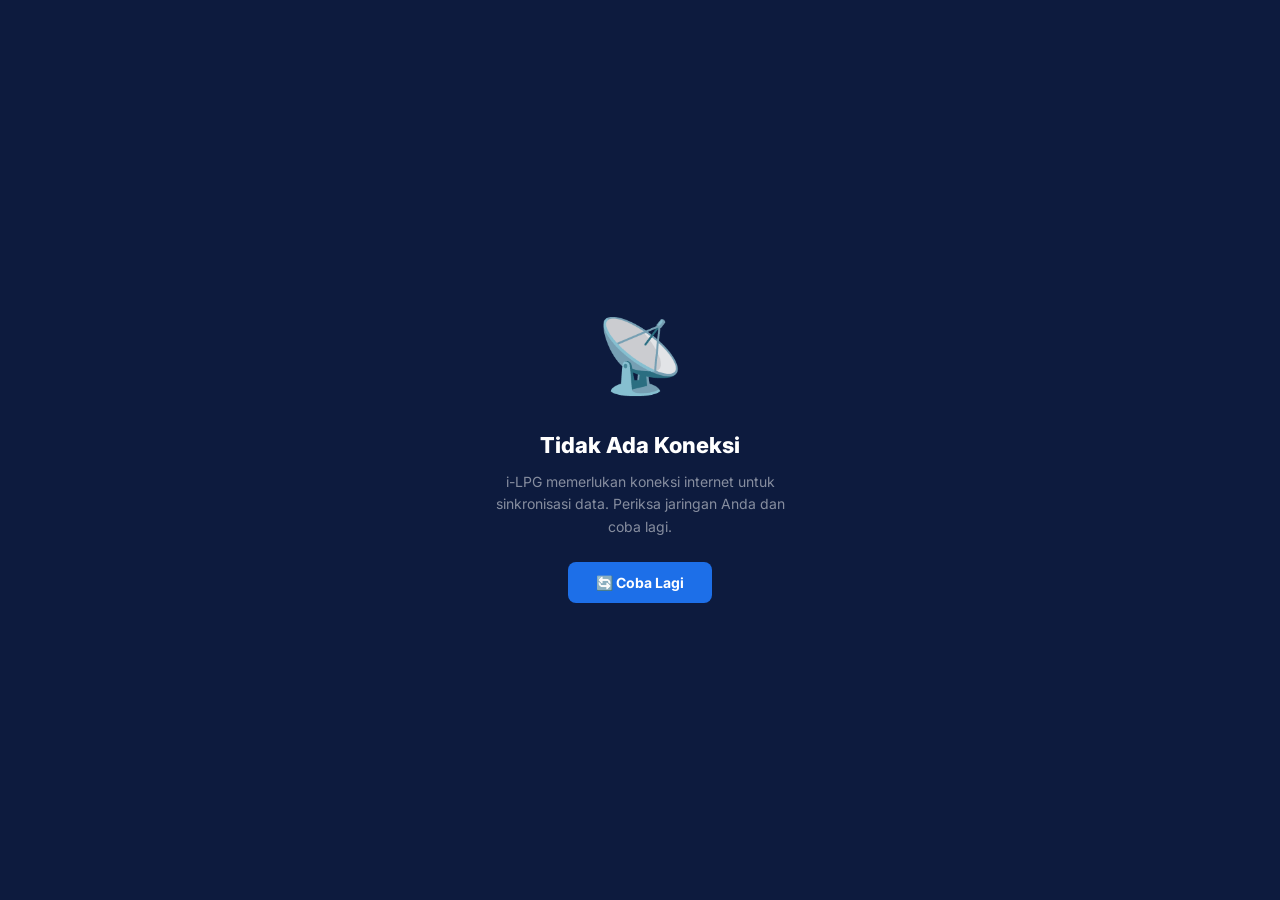
<file: offline.html>
<!DOCTYPE html>
<html lang="id" data-theme="light">
<head>
  <meta charset="UTF-8" />
  <meta name="viewport" content="width=device-width, initial-scale=1.0" />
  <meta name="theme-color" content="#E85D04" />
  <title>i-LPG — Offline</title>
  <link rel="stylesheet" href="css/style.css" />
  <style>
    .offline-page {
      min-height: 100vh;
      display: flex;
      align-items: center;
      justify-content: center;
      background: var(--bg-sidebar);
      padding: 24px;
      text-align: center;
    }
    .offline-icon {
      font-size: 72px;
      margin-bottom: 16px;
      opacity: 0.9;
    }
    .offline-page h1 {
      color: white;
      font-size: 22px;
      font-weight: 800;
      margin-bottom: 8px;
    }
    .offline-page p {
      color: rgba(255,255,255,0.5);
      font-size: 14px;
      margin-bottom: 24px;
      max-width: 320px;
    }
    .offline-btn {
      background: var(--primary);
      color: white;
      border: none;
      padding: 12px 28px;
      border-radius: var(--radius-sm);
      font-weight: 700;
      font-size: 14px;
      cursor: pointer;
      font-family: var(--font-main);
    }
    .offline-btn:hover { background: var(--primary-dark); }
  </style>
</head>
<body>
  <div class="offline-page">
    <div>
      <div class="offline-icon">📡</div>
      <h1>Tidak Ada Koneksi</h1>
      <p>i-LPG memerlukan koneksi internet untuk sinkronisasi data. Periksa jaringan Anda dan coba lagi.</p>
      <button class="offline-btn" onclick="location.reload()">🔄 Coba Lagi</button>
    </div>
  </div>
  <script>
    window.addEventListener('online', () => location.reload());
  </script>
</body>
</html>
</file>
<file: css/style.css>
/* ============================================
   i-LPG Design System
   Enterprise LPG Distribution Management
   ============================================ */

@import url('https://fonts.googleapis.com/css2?family=Inter:wght@300;400;500;600;700;800&family=JetBrains+Mono:wght@400;500&display=swap');

/* ── CSS Variables ── */
:root {
  /* Brand Palette — Blue */
  --primary:        #1D6FE8;
  --primary-dark:   #1558C4;
  --primary-light:  #4D93FF;
  --primary-alpha:  rgba(29, 111, 232, 0.12);

  --accent:         #2A8CF4;
  --accent-light:   #5BAAF7;

  --success:        #2DC653;
  --warning:        #FFB703;
  --danger:         #E63946;
  --info:           #4361EE;

  /* Light Mode */
  --bg:             #F7F7F8;
  --bg-card:        #FFFFFF;
  --bg-sidebar:     #0D1B3E;
  --bg-sidebar-sec: #0A1630;
  --bg-input:       #F0F0F3;

  --text-primary:   #0D0D0D;
  --text-secondary: #6B6B80;
  --text-muted:     #9999AA;
  --text-on-dark:   #FFFFFF;
  --text-sidebar:   rgba(255,255,255,0.85);

  --border:         rgba(0,0,0,0.08);
  --border-focus:   var(--primary);

  --shadow-sm:      0 1px 3px rgba(0,0,0,0.08);
  --shadow-md:      0 4px 16px rgba(0,0,0,0.10);
  --shadow-lg:      0 8px 32px rgba(0,0,0,0.14);
  --shadow-card:    0 2px 8px rgba(0,0,0,0.06);

  /* Layout */
  --sidebar-w:      260px;
  --sidebar-w-col:  68px;
  --topbar-h:       64px;
  --radius:         12px;
  --radius-sm:      8px;
  --radius-lg:      16px;
  --radius-pill:    999px;

  /* Type */
  --font-main:      'Inter', system-ui, sans-serif;
  --font-mono:      'JetBrains Mono', monospace;

  /* Transitions */
  --t-fast:         0.15s ease;
  --t-med:          0.25s ease;
  --t-slow:         0.4s ease;
}

/* Dark Mode */
[data-theme="dark"] {
  --bg:             #0A0F1E;
  --bg-card:        #111827;
  --bg-sidebar:     #070D1C;
  --bg-sidebar-sec: #060B18;
  --bg-input:       #1A2540;

  --text-primary:   #F0F0F5;
  --text-secondary: #9090A8;
  --text-muted:     #606078;

  --border:         rgba(255,255,255,0.08);
  --shadow-sm:      0 1px 3px rgba(0,0,0,0.3);
  --shadow-md:      0 4px 16px rgba(0,0,0,0.4);
  --shadow-lg:      0 8px 32px rgba(0,0,0,0.5);
  --shadow-card:    0 2px 8px rgba(0,0,0,0.3);
}

/* ── Reset & Base ── */
*, *::before, *::after { box-sizing: border-box; margin: 0; padding: 0; }

html {
  font-size: 16px;
  scroll-behavior: smooth;
  -webkit-text-size-adjust: 100%;
}

body {
  font-family: var(--font-main);
  background: var(--bg);
  color: var(--text-primary);
  line-height: 1.6;
  overflow-x: hidden;
  transition: background var(--t-slow), color var(--t-slow);
}

/* ── Scrollbar ── */
::-webkit-scrollbar { width: 6px; height: 6px; }
::-webkit-scrollbar-track { background: transparent; }
::-webkit-scrollbar-thumb { background: var(--text-muted); border-radius: 3px; }
::-webkit-scrollbar-thumb:hover { background: var(--text-secondary); }

/* ── App Layout ── */
.app-wrapper {
  display: flex;
  min-height: 100vh;
}

/* ── Sidebar ── */
.sidebar {
  width: var(--sidebar-w);
  min-height: 100vh;
  background: var(--bg-sidebar);
  display: flex;
  flex-direction: column;
  position: fixed;
  left: 0; top: 0;
  z-index: 1000;
  transition: width var(--t-med), transform var(--t-med);
  overflow: hidden;
}

.sidebar.collapsed { width: var(--sidebar-w-col); }

.sidebar-brand {
  display: flex;
  align-items: center;
  gap: 12px;
  padding: 20px 18px;
  border-bottom: 1px solid rgba(255,255,255,0.06);
  min-height: var(--topbar-h);
  text-decoration: none;
}

.brand-icon {
  width: 36px; height: 36px;
  background: var(--primary);
  border-radius: var(--radius-sm);
  display: flex; align-items: center; justify-content: center;
  flex-shrink: 0;
  font-size: 18px;
  font-weight: 800;
  color: white;
  letter-spacing: -1px;
}

.brand-text {
  overflow: hidden;
  transition: opacity var(--t-med), width var(--t-med);
}

.brand-name {
  font-size: 18px;
  font-weight: 800;
  color: var(--text-on-dark);
  letter-spacing: -0.5px;
  line-height: 1.2;
}

.brand-sub {
  font-size: 10px;
  color: var(--primary-light);
  font-weight: 500;
  letter-spacing: 0.5px;
  text-transform: uppercase;
}

.sidebar.collapsed .brand-text { opacity: 0; width: 0; }
.sidebar.collapsed .nav-label,
.sidebar.collapsed .menu-label,
.sidebar.collapsed .sidebar-footer-text { opacity: 0; width: 0; overflow: hidden; }

/* Sidebar Nav */
.sidebar-nav {
  flex: 1;
  overflow-y: auto;
  overflow-x: hidden;
  padding: 12px 10px;
}

.menu-section {
  margin-bottom: 4px;
}

.menu-label {
  font-size: 10px;
  font-weight: 700;
  letter-spacing: 1.2px;
  text-transform: uppercase;
  color: rgba(255,255,255,0.3);
  padding: 12px 8px 4px;
  white-space: nowrap;
  overflow: hidden;
  transition: opacity var(--t-med);
}

.nav-item {
  display: flex;
  align-items: center;
  gap: 10px;
  padding: 10px 10px;
  border-radius: var(--radius-sm);
  color: var(--text-sidebar);
  text-decoration: none;
  cursor: pointer;
  transition: background var(--t-fast), color var(--t-fast);
  white-space: nowrap;
  position: relative;
  margin-bottom: 2px;
  border: none;
  background: none;
  width: 100%;
  text-align: left;
  font-family: var(--font-main);
  font-size: 14px;
}

.nav-item:hover {
  background: rgba(255,255,255,0.07);
  color: var(--text-on-dark);
}

.nav-item.active {
  background: var(--primary-alpha);
  color: var(--primary-light);
}

.nav-item.active .nav-icon { color: var(--primary-light); }

.nav-icon {
  width: 20px; height: 20px;
  display: flex; align-items: center; justify-content: center;
  flex-shrink: 0;
  font-size: 16px;
}

.nav-label {
  flex: 1;
  transition: opacity var(--t-med);
}

.nav-badge {
  background: var(--primary);
  color: white;
  font-size: 10px;
  font-weight: 700;
  padding: 2px 6px;
  border-radius: var(--radius-pill);
  min-width: 18px;
  text-align: center;
}

/* Sidebar Footer */
.sidebar-footer {
  padding: 12px;
  border-top: 1px solid rgba(255,255,255,0.06);
}

.sidebar-user {
  display: flex;
  align-items: center;
  gap: 10px;
  padding: 8px;
  border-radius: var(--radius-sm);
  cursor: pointer;
}

.user-avatar {
  width: 36px; height: 36px;
  border-radius: 50%;
  background: var(--primary);
  display: flex; align-items: center; justify-content: center;
  font-weight: 700;
  color: white;
  font-size: 14px;
  flex-shrink: 0;
}

.sidebar-footer-text { overflow: hidden; transition: opacity var(--t-med); }
.user-name { font-size: 13px; font-weight: 600; color: var(--text-on-dark); }
.user-role { font-size: 11px; color: var(--text-muted); }

/* ── Main Content ── */
.main-content {
  margin-left: var(--sidebar-w);
  flex: 1;
  display: flex;
  flex-direction: column;
  min-height: 100vh;
  transition: margin-left var(--t-med);
}

.sidebar.collapsed ~ .main-content,
.main-content.expanded { margin-left: var(--sidebar-w-col); }

/* ── Topbar ── */
.topbar {
  height: var(--topbar-h);
  background: var(--bg-card);
  border-bottom: 1px solid var(--border);
  display: flex;
  align-items: center;
  gap: 12px;
  padding: 0 24px;
  position: sticky;
  top: 0;
  z-index: 100;
  box-shadow: var(--shadow-sm);
}

.topbar-left { display: flex; align-items: center; gap: 12px; flex: 1; }
.topbar-right { display: flex; align-items: center; gap: 8px; }

.sidebar-toggle {
  width: 38px; height: 38px;
  border: none;
  background: var(--bg-input);
  border-radius: var(--radius-sm);
  display: flex; align-items: center; justify-content: center;
  cursor: pointer;
  color: var(--text-secondary);
  transition: background var(--t-fast);
}

.sidebar-toggle:hover { background: var(--primary-alpha); color: var(--primary); }

.page-title {
  font-size: 16px;
  font-weight: 700;
  color: var(--text-primary);
}

.breadcrumb-nav {
  display: flex;
  align-items: center;
  gap: 6px;
  font-size: 12px;
  color: var(--text-muted);
}

.breadcrumb-nav a { color: var(--primary); text-decoration: none; }
.breadcrumb-nav a:hover { text-decoration: underline; }

/* Topbar Actions */
.topbar-btn {
  width: 38px; height: 38px;
  border: none;
  background: var(--bg-input);
  border-radius: var(--radius-sm);
  display: flex; align-items: center; justify-content: center;
  cursor: pointer;
  color: var(--text-secondary);
  position: relative;
  transition: background var(--t-fast);
  text-decoration: none;
}

.topbar-btn:hover { background: var(--primary-alpha); color: var(--primary); }

.notif-dot {
  position: absolute;
  top: 6px; right: 6px;
  width: 8px; height: 8px;
  background: var(--danger);
  border-radius: 50%;
  border: 2px solid var(--bg-card);
}

/* ── Page Content ── */
.page-content {
  flex: 1;
  padding: 24px;
  overflow-x: hidden;
}

/* ── Cards ── */
.card {
  background: var(--bg-card);
  border-radius: var(--radius);
  border: 1px solid var(--border);
  box-shadow: var(--shadow-card);
  overflow: hidden;
  transition: box-shadow var(--t-fast);
}

.card:hover { box-shadow: var(--shadow-md); }

.card-header {
  display: flex;
  align-items: center;
  justify-content: space-between;
  padding: 16px 20px;
  border-bottom: 1px solid var(--border);
}

.card-title {
  font-size: 15px;
  font-weight: 700;
  color: var(--text-primary);
  display: flex;
  align-items: center;
  gap: 8px;
}

.card-title .icon { color: var(--primary); }
.card-body { padding: 20px; }
.card-footer { padding: 14px 20px; border-top: 1px solid var(--border); background: var(--bg); }

/* ── Stat Cards ── */
.stat-card {
  background: var(--bg-card);
  border-radius: var(--radius);
  border: 1px solid var(--border);
  padding: 20px;
  box-shadow: var(--shadow-card);
  display: flex;
  align-items: flex-start;
  gap: 16px;
  transition: transform var(--t-fast), box-shadow var(--t-fast);
}

.stat-card:hover { transform: translateY(-2px); box-shadow: var(--shadow-md); }

.stat-icon {
  width: 52px; height: 52px;
  border-radius: var(--radius-sm);
  display: flex; align-items: center; justify-content: center;
  font-size: 22px;
  flex-shrink: 0;
}

.stat-icon.orange { background: rgba(29, 111, 232, 0.12); color: var(--primary); }
.stat-icon.green  { background: rgba(45, 198, 83, 0.12); color: var(--success); }
.stat-icon.yellow { background: rgba(255, 183, 3, 0.12); color: var(--warning); }
.stat-icon.blue   { background: rgba(67, 97, 238, 0.12); color: var(--info); }
.stat-icon.red    { background: rgba(230, 57, 70, 0.12); color: var(--danger); }

.stat-body { flex: 1; min-width: 0; }
.stat-label { font-size: 12px; font-weight: 600; color: var(--text-secondary); text-transform: uppercase; letter-spacing: 0.4px; }
.stat-value { font-size: 28px; font-weight: 800; color: var(--text-primary); line-height: 1.2; font-variant-numeric: tabular-nums; }
.stat-change { font-size: 12px; margin-top: 4px; display: flex; align-items: center; gap: 4px; }
.stat-change.up { color: var(--success); }
.stat-change.down { color: var(--danger); }

/* ── Buttons ── */
.btn {
  display: inline-flex;
  align-items: center;
  gap: 7px;
  padding: 9px 18px;
  border-radius: var(--radius-sm);
  font-size: 14px;
  font-weight: 600;
  font-family: var(--font-main);
  cursor: pointer;
  border: 1px solid transparent;
  transition: all var(--t-fast);
  text-decoration: none;
  white-space: nowrap;
  line-height: 1;
}

.btn:disabled { opacity: 0.5; cursor: not-allowed; }

.btn-primary {
  background: var(--primary);
  color: white;
  border-color: var(--primary);
}
.btn-primary:hover { background: var(--primary-dark); border-color: var(--primary-dark); }

.btn-outline {
  background: transparent;
  color: var(--primary);
  border-color: var(--primary);
}
.btn-outline:hover { background: var(--primary-alpha); }

.btn-ghost {
  background: var(--bg-input);
  color: var(--text-secondary);
  border-color: transparent;
}
.btn-ghost:hover { background: var(--border); color: var(--text-primary); }

.btn-success { background: var(--success); color: white; border-color: var(--success); }
.btn-danger  { background: var(--danger);  color: white; border-color: var(--danger); }
.btn-warning { background: var(--warning); color: var(--text-primary); border-color: var(--warning); }
.btn-info    { background: var(--info);    color: white; border-color: var(--info); }

.btn-sm { padding: 6px 12px; font-size: 12px; }
.btn-lg { padding: 12px 24px; font-size: 16px; }
.btn-icon { width: 36px; height: 36px; padding: 0; justify-content: center; }

/* ── Forms ── */
.form-group { margin-bottom: 18px; }
.form-label {
  display: block;
  font-size: 13px;
  font-weight: 600;
  color: var(--text-secondary);
  margin-bottom: 6px;
  letter-spacing: 0.2px;
}
.form-label .required { color: var(--danger); margin-left: 3px; }

.form-control,
.form-select {
  width: 100%;
  padding: 10px 14px;
  background: var(--bg-input);
  border: 1.5px solid var(--border);
  border-radius: var(--radius-sm);
  color: var(--text-primary);
  font-size: 14px;
  font-family: var(--font-main);
  transition: border-color var(--t-fast), box-shadow var(--t-fast);
  appearance: none;
  -webkit-appearance: none;
}

.form-control:focus,
.form-select:focus {
  outline: none;
  border-color: var(--primary);
  box-shadow: 0 0 0 3px var(--primary-alpha);
  background: var(--bg-card);
}

.form-control::placeholder { color: var(--text-muted); }

.select-wrapper { position: relative; }
.select-wrapper::after {
  content: '▾';
  position: absolute;
  right: 14px; top: 50%;
  transform: translateY(-50%);
  color: var(--text-muted);
  pointer-events: none;
  font-size: 12px;
}

textarea.form-control { resize: vertical; min-height: 90px; }

.form-text { font-size: 12px; color: var(--text-muted); margin-top: 4px; }
.form-error { font-size: 12px; color: var(--danger); margin-top: 4px; }

.form-check {
  display: flex;
  align-items: center;
  gap: 8px;
  cursor: pointer;
}

.form-check input[type="checkbox"],
.form-check input[type="radio"] {
  width: 16px; height: 16px;
  accent-color: var(--primary);
  cursor: pointer;
}

/* ── Tables ── */
.table-wrapper {
  overflow-x: auto;
  border-radius: var(--radius);
  border: 1px solid var(--border);
}

table {
  width: 100%;
  border-collapse: collapse;
  font-size: 14px;
}

thead tr {
  background: var(--bg-input);
  border-bottom: 2px solid var(--border);
}

thead th {
  padding: 12px 16px;
  font-size: 11px;
  font-weight: 700;
  text-transform: uppercase;
  letter-spacing: 0.6px;
  color: var(--text-secondary);
  white-space: nowrap;
  text-align: left;
}

tbody tr {
  border-bottom: 1px solid var(--border);
  transition: background var(--t-fast);
}

tbody tr:last-child { border-bottom: none; }
tbody tr:hover { background: var(--primary-alpha); }

tbody td {
  padding: 12px 16px;
  color: var(--text-primary);
  vertical-align: middle;
}

/* ── Badges / Status ── */
.badge {
  display: inline-flex;
  align-items: center;
  gap: 5px;
  padding: 3px 10px;
  border-radius: var(--radius-pill);
  font-size: 11px;
  font-weight: 700;
  letter-spacing: 0.3px;
  text-transform: uppercase;
}

.badge-success { background: rgba(45,198,83,.15); color: var(--success); }
.badge-warning { background: rgba(255,183,3,.15);  color: #CC8800; }
.badge-danger  { background: rgba(230,57,70,.15);  color: var(--danger); }
.badge-info    { background: rgba(67,97,238,.15);  color: var(--info); }
.badge-orange  { background: var(--primary-alpha);  color: var(--primary); }
.badge-gray    { background: rgba(150,150,170,.12); color: var(--text-secondary); }

.status-dot {
  width: 6px; height: 6px;
  border-radius: 50%;
  background: currentColor;
  flex-shrink: 0;
}

/* ── Search Bar ── */
.search-box {
  position: relative;
  display: flex;
  align-items: center;
}

.search-box .search-icon {
  position: absolute;
  left: 12px;
  color: var(--text-muted);
  font-size: 15px;
  pointer-events: none;
}

.search-box input {
  padding-left: 36px;
  background: var(--bg-input);
  border: 1.5px solid var(--border);
  border-radius: var(--radius-sm);
  color: var(--text-primary);
  font-size: 14px;
  font-family: var(--font-main);
  height: 38px;
  min-width: 240px;
  transition: border-color var(--t-fast);
}

.search-box input:focus {
  outline: none;
  border-color: var(--primary);
  box-shadow: 0 0 0 3px var(--primary-alpha);
}

/* ── Filter Bar ── */
.filter-bar {
  display: flex;
  align-items: center;
  gap: 10px;
  flex-wrap: wrap;
  padding: 14px 20px;
  border-bottom: 1px solid var(--border);
  background: var(--bg);
}

/* ── Toast Notifications ── */
.toast-container {
  position: fixed;
  bottom: 24px;
  right: 24px;
  z-index: 9999;
  display: flex;
  flex-direction: column;
  gap: 10px;
  max-width: 380px;
}

.toast {
  background: var(--bg-card);
  border: 1px solid var(--border);
  border-radius: var(--radius);
  padding: 14px 16px;
  box-shadow: var(--shadow-lg);
  display: flex;
  align-items: flex-start;
  gap: 12px;
  animation: toastIn 0.3s ease;
  position: relative;
  overflow: hidden;
}

.toast::before {
  content: '';
  position: absolute;
  left: 0; top: 0; bottom: 0;
  width: 4px;
}

.toast.success::before { background: var(--success); }
.toast.error::before   { background: var(--danger); }
.toast.warning::before { background: var(--warning); }
.toast.info::before    { background: var(--info); }

.toast-icon { font-size: 18px; margin-top: 1px; flex-shrink: 0; }
.toast.success .toast-icon { color: var(--success); }
.toast.error   .toast-icon { color: var(--danger); }
.toast.warning .toast-icon { color: var(--warning); }
.toast.info    .toast-icon { color: var(--info); }

.toast-body { flex: 1; min-width: 0; }
.toast-title { font-size: 13px; font-weight: 700; color: var(--text-primary); }
.toast-msg { font-size: 12px; color: var(--text-secondary); margin-top: 2px; }

.toast-close {
  background: none; border: none;
  color: var(--text-muted);
  cursor: pointer;
  font-size: 16px;
  padding: 0; line-height: 1;
  flex-shrink: 0;
}

@keyframes toastIn {
  from { opacity: 0; transform: translateX(40px); }
  to   { opacity: 1; transform: translateX(0); }
}

@keyframes toastOut {
  from { opacity: 1; transform: translateX(0); }
  to   { opacity: 0; transform: translateX(40px); }
}

/* ── Modals ── */
.modal-overlay {
  position: fixed;
  inset: 0;
  background: rgba(0,0,0,0.6);
  z-index: 2000;
  display: flex;
  align-items: center;
  justify-content: center;
  padding: 24px;
  backdrop-filter: blur(4px);
  animation: fadeIn 0.2s ease;
}

.modal {
  background: var(--bg-card);
  border-radius: var(--radius-lg);
  box-shadow: var(--shadow-lg);
  width: 100%;
  max-width: 560px;
  max-height: 90vh;
  overflow-y: auto;
  animation: modalIn 0.25s ease;
  border: 1px solid var(--border);
}

.modal-sm { max-width: 420px; }
.modal-lg { max-width: 760px; }
.modal-xl { max-width: 960px; }

.modal-header {
  display: flex;
  align-items: center;
  justify-content: space-between;
  padding: 20px 24px;
  border-bottom: 1px solid var(--border);
}

.modal-title { font-size: 17px; font-weight: 700; color: var(--text-primary); }

.modal-close {
  width: 32px; height: 32px;
  border: none;
  background: var(--bg-input);
  border-radius: var(--radius-sm);
  cursor: pointer;
  color: var(--text-secondary);
  display: flex; align-items: center; justify-content: center;
  font-size: 16px;
  transition: background var(--t-fast);
}

.modal-close:hover { background: var(--danger); color: white; }

.modal-body { padding: 24px; }
.modal-footer {
  padding: 16px 24px;
  border-top: 1px solid var(--border);
  display: flex;
  justify-content: flex-end;
  gap: 10px;
}

@keyframes modalIn {
  from { opacity: 0; transform: scale(0.95) translateY(-10px); }
  to   { opacity: 1; transform: scale(1) translateY(0); }
}

@keyframes fadeIn {
  from { opacity: 0; }
  to   { opacity: 1; }
}

/* ── Camera / Canvas ── */
.camera-container {
  position: relative;
  background: #000;
  border-radius: var(--radius);
  overflow: hidden;
  aspect-ratio: 4/3;
  max-height: 350px;
}

.camera-container video,
.camera-container canvas {
  width: 100%;
  height: 100%;
  object-fit: cover;
  display: block;
}

.camera-overlay {
  position: absolute;
  inset: 0;
  display: flex;
  flex-direction: column;
  justify-content: space-between;
  padding: 12px;
  pointer-events: none;
}

.camera-watermark {
  background: rgba(0,0,0,0.6);
  color: white;
  font-size: 10px;
  padding: 6px 10px;
  border-radius: var(--radius-sm);
  font-family: var(--font-mono);
  backdrop-filter: blur(4px);
  border: 1px solid rgba(255,255,255,0.15);
}

.camera-controls {
  display: flex;
  justify-content: center;
  gap: 12px;
  padding: 12px;
  pointer-events: all;
}

.capture-btn {
  width: 60px; height: 60px;
  border-radius: 50%;
  background: white;
  border: 4px solid rgba(255,255,255,0.4);
  cursor: pointer;
  transition: transform var(--t-fast);
  display: flex; align-items: center; justify-content: center;
  font-size: 22px;
}

.capture-btn:hover { transform: scale(1.05); }
.capture-btn:active { transform: scale(0.95); }

/* Photo preview */
.photo-preview {
  position: relative;
  border-radius: var(--radius);
  overflow: hidden;
}

.photo-preview img {
  width: 100%;
  border-radius: var(--radius);
  border: 2px solid var(--border);
}

.photo-retake {
  position: absolute;
  top: 8px; right: 8px;
  background: rgba(0,0,0,0.7);
  color: white;
  border: none;
  border-radius: var(--radius-sm);
  padding: 5px 10px;
  font-size: 12px;
  cursor: pointer;
}

/* ── GPS Widget ── */
.gps-widget {
  background: var(--bg-input);
  border: 1.5px solid var(--border);
  border-radius: var(--radius-sm);
  padding: 14px;
  display: flex;
  align-items: center;
  gap: 12px;
}

.gps-icon {
  width: 40px; height: 40px;
  background: rgba(67,97,238,.1);
  border-radius: var(--radius-sm);
  display: flex; align-items: center; justify-content: center;
  font-size: 20px;
  color: var(--info);
  flex-shrink: 0;
}

.gps-info { flex: 1; min-width: 0; }
.gps-label { font-size: 11px; font-weight: 600; color: var(--text-secondary); text-transform: uppercase; }
.gps-coords {
  font-family: var(--font-mono);
  font-size: 12px;
  color: var(--text-primary);
  margin-top: 2px;
}

.gps-status {
  font-size: 11px;
  display: flex; align-items: center; gap: 5px;
}

.gps-status.loading { color: var(--warning); }
.gps-status.ready   { color: var(--success); }
.gps-status.error   { color: var(--danger); }

/* ── Notification Panel ── */
.notif-panel {
  position: fixed;
  top: var(--topbar-h);
  right: 0;
  width: 360px;
  height: calc(100vh - var(--topbar-h));
  background: var(--bg-card);
  border-left: 1px solid var(--border);
  box-shadow: var(--shadow-lg);
  z-index: 999;
  display: flex;
  flex-direction: column;
  transform: translateX(100%);
  transition: transform var(--t-med);
}

.notif-panel.open { transform: translateX(0); }

.notif-panel-header {
  padding: 18px 20px;
  border-bottom: 1px solid var(--border);
  display: flex;
  align-items: center;
  justify-content: space-between;
}

.notif-list { flex: 1; overflow-y: auto; }

.notif-item {
  display: flex;
  gap: 12px;
  padding: 14px 20px;
  border-bottom: 1px solid var(--border);
  cursor: pointer;
  transition: background var(--t-fast);
}

.notif-item:hover { background: var(--bg); }
.notif-item.unread { background: var(--primary-alpha); }

.notif-dot-badge {
  width: 8px; height: 8px;
  border-radius: 50%;
  background: var(--primary);
  flex-shrink: 0;
  margin-top: 6px;
}

.notif-content { flex: 1; }
.notif-text { font-size: 13px; color: var(--text-primary); line-height: 1.4; }
.notif-time { font-size: 11px; color: var(--text-muted); margin-top: 3px; }

/* ── Progress & Loading ── */
.loading-overlay {
  position: fixed;
  inset: 0;
  background: rgba(0,0,0,0.5);
  z-index: 9998;
  display: flex;
  align-items: center;
  justify-content: center;
  backdrop-filter: blur(4px);
}

.loading-spinner {
  width: 48px; height: 48px;
  border: 3px solid rgba(255,255,255,0.2);
  border-top-color: var(--primary);
  border-radius: 50%;
  animation: spin 0.8s linear infinite;
}

@keyframes spin { to { transform: rotate(360deg); } }

.skeleton {
  background: linear-gradient(90deg, var(--bg-input) 25%, var(--border) 50%, var(--bg-input) 75%);
  background-size: 200% 100%;
  animation: shimmer 1.5s infinite;
  border-radius: var(--radius-sm);
}

@keyframes shimmer {
  from { background-position: 200% 0; }
  to   { background-position: -200% 0; }
}

.progress-bar-wrap {
  background: var(--bg-input);
  border-radius: var(--radius-pill);
  overflow: hidden;
  height: 6px;
}

.progress-bar {
  height: 100%;
  border-radius: var(--radius-pill);
  background: linear-gradient(90deg, var(--primary), var(--accent));
  transition: width 0.4s ease;
}

/* ── Login Page ── */
.login-page {
  min-height: 100vh;
  background: var(--bg-sidebar);
  display: flex;
  align-items: center;
  justify-content: center;
  padding: 24px;
  position: relative;
  overflow: hidden;
}

.login-page::before {
  content: '';
  position: absolute;
  width: 600px; height: 600px;
  background: radial-gradient(circle, rgba(29,111,232,0.15) 0%, transparent 70%);
  top: -200px; right: -200px;
  border-radius: 50%;
}

.login-page::after {
  content: '';
  position: absolute;
  width: 400px; height: 400px;
  background: radial-gradient(circle, rgba(42,140,244,0.08) 0%, transparent 70%);
  bottom: -100px; left: -100px;
  border-radius: 50%;
}

.login-card {
  background: rgba(255,255,255,0.04);
  border: 1px solid rgba(255,255,255,0.1);
  border-radius: var(--radius-lg);
  padding: 40px;
  width: 100%;
  max-width: 420px;
  position: relative;
  z-index: 1;
  backdrop-filter: blur(20px);
}

.login-logo {
  text-align: center;
  margin-bottom: 32px;
}

.login-logo .logo-icon {
  width: 64px; height: 64px;
  background: var(--primary);
  border-radius: var(--radius);
  display: flex; align-items: center; justify-content: center;
  margin: 0 auto 12px;
  font-size: 28px;
  font-weight: 900;
  color: white;
  box-shadow: 0 8px 24px rgba(29,111,232,0.4);
}

.login-logo h1 {
  font-size: 26px;
  font-weight: 800;
  color: var(--text-on-dark);
  letter-spacing: -0.5px;
}

.login-logo p {
  font-size: 13px;
  color: rgba(255,255,255,0.5);
  margin-top: 4px;
}

.login-form .form-label { color: rgba(255,255,255,0.6); }
.login-form .form-control {
  background: rgba(255,255,255,0.08);
  border-color: rgba(255,255,255,0.1);
  color: white;
}

.login-form .form-control:focus {
  background: rgba(255,255,255,0.12);
  border-color: var(--primary);
}

.login-form .form-control::placeholder { color: rgba(255,255,255,0.3); }

.login-btn {
  width: 100%;
  padding: 13px;
  background: var(--primary);
  color: white;
  border: none;
  border-radius: var(--radius-sm);
  font-size: 15px;
  font-weight: 700;
  cursor: pointer;
  transition: background var(--t-fast), transform var(--t-fast);
  margin-top: 8px;
  font-family: var(--font-main);
}

.login-btn:hover { background: var(--primary-dark); transform: translateY(-1px); }
.login-btn:active { transform: translateY(0); }

.login-footer {
  text-align: center;
  margin-top: 24px;
  font-size: 12px;
  color: rgba(255,255,255,0.3);
}

/* ── Dashboard Charts Area ── */
.chart-container {
  position: relative;
  height: 240px;
}

/* ── Page Header ── */
.page-header {
  display: flex;
  align-items: center;
  justify-content: space-between;
  margin-bottom: 24px;
  flex-wrap: wrap;
  gap: 12px;
}

.page-header-left .page-h { font-size: 22px; font-weight: 800; color: var(--text-primary); }
.page-header-left .page-sub { font-size: 13px; color: var(--text-secondary); margin-top: 2px; }

/* ── Tabs ── */
.tabs {
  display: flex;
  gap: 4px;
  background: var(--bg-input);
  border-radius: var(--radius-sm);
  padding: 4px;
}

.tab {
  flex: 1;
  padding: 8px 16px;
  border: none;
  background: transparent;
  border-radius: calc(var(--radius-sm) - 2px);
  font-size: 13px;
  font-weight: 600;
  color: var(--text-secondary);
  cursor: pointer;
  transition: all var(--t-fast);
  font-family: var(--font-main);
  white-space: nowrap;
  text-align: center;
}

.tab.active {
  background: var(--bg-card);
  color: var(--primary);
  box-shadow: var(--shadow-sm);
}

.tab-content { display: none; }
.tab-content.active { display: block; }

/* ── Timeline / Log ── */
.timeline { position: relative; padding-left: 24px; }
.timeline::before {
  content: '';
  position: absolute;
  left: 8px; top: 8px; bottom: 8px;
  width: 2px;
  background: var(--border);
}

.timeline-item {
  position: relative;
  padding-bottom: 20px;
}

.timeline-dot {
  position: absolute;
  left: -20px; top: 4px;
  width: 12px; height: 12px;
  border-radius: 50%;
  background: var(--primary);
  border: 2px solid var(--bg-card);
}

.timeline-dot.success { background: var(--success); }
.timeline-dot.warning { background: var(--warning); }
.timeline-dot.danger  { background: var(--danger); }

.timeline-time { font-size: 11px; color: var(--text-muted); margin-bottom: 3px; font-family: var(--font-mono); }
.timeline-content { font-size: 13px; color: var(--text-primary); }
.timeline-sub { font-size: 12px; color: var(--text-secondary); margin-top: 2px; }

/* ── Upload Zone ── */
.upload-zone {
  border: 2px dashed var(--border);
  border-radius: var(--radius);
  padding: 32px;
  text-align: center;
  cursor: pointer;
  transition: border-color var(--t-fast), background var(--t-fast);
}

.upload-zone:hover,
.upload-zone.drag-over {
  border-color: var(--primary);
  background: var(--primary-alpha);
}

.upload-icon { font-size: 36px; color: var(--text-muted); margin-bottom: 8px; }
.upload-text { font-size: 14px; color: var(--text-secondary); }
.upload-sub { font-size: 12px; color: var(--text-muted); margin-top: 4px; }

/* ── Map Embed ── */
.map-container {
  border-radius: var(--radius);
  overflow: hidden;
  border: 1px solid var(--border);
  background: var(--bg-input);
  position: relative;
}

.map-placeholder {
  height: 200px;
  display: flex;
  align-items: center;
  justify-content: center;
  flex-direction: column;
  gap: 8px;
  color: var(--text-muted);
  font-size: 13px;
}

/* ── Alert Boxes ── */
.alert {
  padding: 12px 16px;
  border-radius: var(--radius-sm);
  display: flex;
  align-items: flex-start;
  gap: 10px;
  font-size: 13px;
  border-left: 4px solid;
}

.alert-info    { background: rgba(67,97,238,.08);  border-color: var(--info);    color: var(--info); }
.alert-success { background: rgba(45,198,83,.08);  border-color: var(--success); color: var(--success); }
.alert-warning { background: rgba(255,183,3,.1);   border-color: var(--warning); color: #CC8800; }
.alert-danger  { background: rgba(230,57,70,.08);  border-color: var(--danger);  color: var(--danger); }

.alert-icon { flex-shrink: 0; margin-top: 1px; }
.alert-body { color: var(--text-primary); }
.alert-body strong { color: inherit; }

/* ── Empty State ── */
.empty-state {
  display: flex;
  flex-direction: column;
  align-items: center;
  justify-content: center;
  padding: 48px 24px;
  text-align: center;
}

.empty-icon { font-size: 48px; color: var(--text-muted); margin-bottom: 12px; }
.empty-title { font-size: 16px; font-weight: 700; color: var(--text-secondary); }
.empty-sub { font-size: 13px; color: var(--text-muted); margin-top: 4px; max-width: 280px; }

/* ── Pagination ── */
.pagination {
  display: flex;
  align-items: center;
  gap: 4px;
  justify-content: center;
  padding: 16px;
}

.page-btn {
  width: 34px; height: 34px;
  border: 1px solid var(--border);
  background: var(--bg-card);
  border-radius: var(--radius-sm);
  font-size: 13px;
  font-weight: 600;
  color: var(--text-secondary);
  cursor: pointer;
  display: flex; align-items: center; justify-content: center;
  transition: all var(--t-fast);
  font-family: var(--font-main);
}

.page-btn:hover { border-color: var(--primary); color: var(--primary); }
.page-btn.active { background: var(--primary); color: white; border-color: var(--primary); }

/* ── Mobile Overlay ── */
.sidebar-overlay {
  display: none;
  position: fixed;
  inset: 0;
  background: rgba(0,0,0,0.5);
  z-index: 999;
}

/* ── Responsive ── */
@media (max-width: 768px) {
  :root {
    --topbar-h: 56px;
  }

  .sidebar {
    transform: translateX(-100%);
    width: var(--sidebar-w) !important;
    box-shadow: var(--shadow-lg);
  }

  .sidebar.mobile-open {
    transform: translateX(0);
  }

  .sidebar-overlay {
    display: block;
    opacity: 0;
    pointer-events: none;
    transition: opacity var(--t-med);
  }

  .sidebar.mobile-open ~ .sidebar-overlay {
    opacity: 1;
    pointer-events: all;
  }

  .main-content {
    margin-left: 0 !important;
  }

  .page-content { padding: 16px; }
  .topbar { padding: 0 16px; }

  .stat-card { padding: 16px; }
  .stat-value { font-size: 22px; }

  .notif-panel { width: 100%; }

  .modal-overlay { padding: 16px; align-items: flex-end; }
  .modal { max-height: 85vh; border-radius: var(--radius-lg) var(--radius-lg) 0 0; }

  .filter-bar { padding: 10px 16px; }
  .search-box input { min-width: 180px; }

  .toast-container { bottom: 16px; right: 16px; left: 16px; max-width: none; }

  .page-header { flex-direction: column; align-items: flex-start; }
  .page-header-right { width: 100%; }
  .page-header-right .btn { width: 100%; justify-content: center; }
}

@media (max-width: 480px) {
  .login-card { padding: 28px 20px; }
  .stat-card { flex-direction: column; }
  .stat-icon { width: 40px; height: 40px; font-size: 18px; }
}

/* ── Print ── */
@media print {
  .sidebar, .topbar, .toast-container, .notif-panel { display: none !important; }
  .main-content { margin-left: 0 !important; }
  .page-content { padding: 0; }
}

/* ── Utility ── */
.d-none  { display: none !important; }
.d-flex  { display: flex !important; }
.d-grid  { display: grid !important; }
.d-block { display: block !important; }

.flex-1    { flex: 1; }
.gap-1     { gap: 4px; }
.gap-2     { gap: 8px; }
.gap-3     { gap: 12px; }
.gap-4     { gap: 16px; }

.mt-0 { margin-top: 0; }
.mt-1 { margin-top: 4px; }
.mt-2 { margin-top: 8px; }
.mt-3 { margin-top: 12px; }
.mt-4 { margin-top: 16px; }
.mt-5 { margin-top: 20px; }
.mt-6 { margin-top: 24px; }

.mb-2 { margin-bottom: 8px; }
.mb-3 { margin-bottom: 12px; }
.mb-4 { margin-bottom: 16px; }
.mb-5 { margin-bottom: 20px; }
.mb-6 { margin-bottom: 24px; }

.p-0  { padding: 0; }
.p-4  { padding: 16px; }

.text-center { text-align: center; }
.text-right  { text-align: right; }

.text-sm      { font-size: 12px; }
.text-base    { font-size: 14px; }
.text-lg      { font-size: 16px; }
.text-xl      { font-size: 20px; }
.text-2xl     { font-size: 24px; }

.fw-400 { font-weight: 400; }
.fw-500 { font-weight: 500; }
.fw-600 { font-weight: 600; }
.fw-700 { font-weight: 700; }
.fw-800 { font-weight: 800; }

.text-primary-c  { color: var(--primary); }
.text-success    { color: var(--success); }
.text-warning    { color: var(--warning); }
.text-danger     { color: var(--danger); }
.text-info       { color: var(--info); }
.text-muted      { color: var(--text-muted); }
.text-secondary  { color: var(--text-secondary); }

.bg-card { background: var(--bg-card); }

.w-full  { width: 100%; }
.h-full  { height: 100%; }

.rounded   { border-radius: var(--radius); }
.rounded-sm { border-radius: var(--radius-sm); }
.rounded-full { border-radius: var(--radius-pill); }

.border { border: 1px solid var(--border); }
.shadow-sm { box-shadow: var(--shadow-sm); }
.shadow-md { box-shadow: var(--shadow-md); }

.grid-2 { display: grid; grid-template-columns: repeat(2, 1fr); gap: 16px; }
.grid-3 { display: grid; grid-template-columns: repeat(3, 1fr); gap: 16px; }
.grid-4 { display: grid; grid-template-columns: repeat(4, 1fr); gap: 16px; }

@media (max-width: 768px) {
  .grid-2, .grid-3, .grid-4 { grid-template-columns: 1fr; }
  .grid-md-2 { grid-template-columns: repeat(2, 1fr); }
}

.truncate { overflow: hidden; text-overflow: ellipsis; white-space: nowrap; }

.divider {
  height: 1px;
  background: var(--border);
  margin: 16px 0;
}

/* Dark mode toggle */
.theme-toggle {
  width: 38px; height: 38px;
  border: none;
  background: var(--bg-input);
  border-radius: var(--radius-sm);
  cursor: pointer;
  color: var(--text-secondary);
  display: flex; align-items: center; justify-content: center;
  font-size: 17px;
  transition: background var(--t-fast);
}

.theme-toggle:hover { background: var(--primary-alpha); color: var(--primary); }

/* ── SweetAlert Override ── */
.swal2-popup {
  border-radius: var(--radius-lg) !important;
  font-family: var(--font-main) !important;
}

[data-theme="dark"] .swal2-popup {
  background: var(--bg-card) !important;
  color: var(--text-primary) !important;
}

[data-theme="dark"] .swal2-title { color: var(--text-primary) !important; }
[data-theme="dark"] .swal2-content { color: var(--text-secondary) !important; }
</file>
